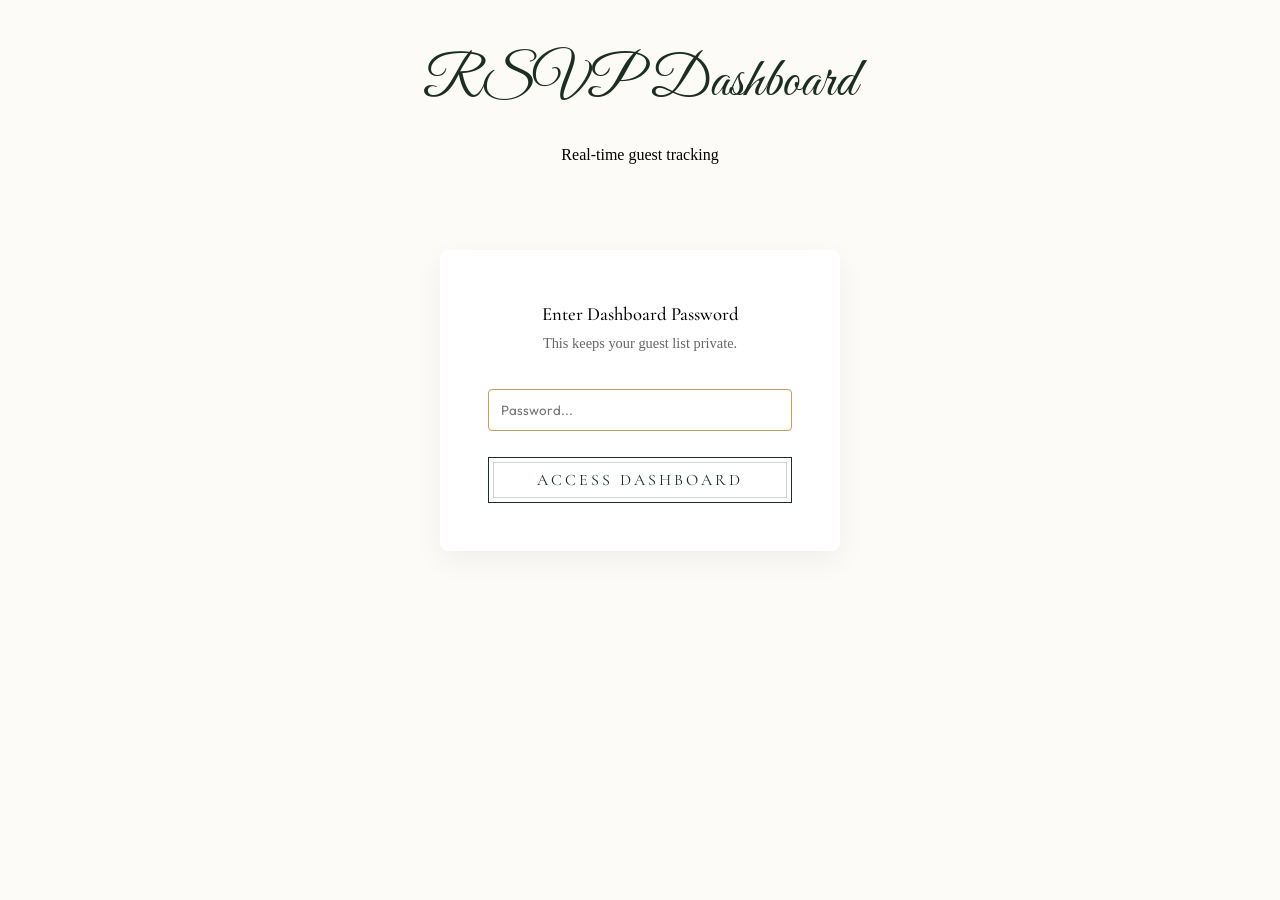
<file: dashboard.html>
<!DOCTYPE html>
<html lang="en">
<head>
    <meta charset="UTF-8">
    <meta name="viewport" content="width=device-width, initial-scale=1.0">
    <title>Bride's RSVP Dashboard</title>
    <link rel="stylesheet" href="style.css">
    <link rel="preconnect" href="https://fonts.googleapis.com">
    <link rel="preconnect" href="https://fonts.gstatic.com" crossorigin>
    <link href="https://fonts.googleapis.com/css2?family=Cormorant+Garamond:ital,wght@0,300;0,400;0,500;0,600;1,400;1,500&family=Great+Vibes&family=Outfit:wght@200;300;400;500&display=swap" rel="stylesheet">
    <style>
        body { background: var(--cream); color: var(--text-dark); min-height: 100vh; padding: 2rem; }
        .dash-container { max-width: 1000px; margin: 0 auto; }
        .dash-header { text-align: center; margin-bottom: 3rem; }
        .dash-title { font-family: 'Great Vibes', cursive; font-size: 3.5rem; color: var(--forest-green); margin-bottom: 0.5rem; }
        
        /* Login Screen */
        #login-screen { text-align: center; max-width: 400px; margin: 5rem auto; padding: 3rem; background: #fff; border-radius: 8px; box-shadow: 0 10px 30px rgba(0,0,0,0.05); }
        .login-input { width: 100%; padding: 12px; margin: 1rem 0; border: 1px solid var(--champagne-gold); border-radius: 4px; font-family: 'Outfit', sans-serif; }
        
        /* Dashboard Stats */
        #dashboard-content { display: none; }
        .stats-grid { display: grid; grid-template-columns: repeat(auto-fit, minmax(200px, 1fr)); gap: 1.5rem; margin-bottom: 3rem; }
        .stat-card { background: #fff; padding: 2rem; border-radius: 8px; text-align: center; box-shadow: 0 4px 15px rgba(0,0,0,0.03); border: 1px solid var(--champagne-light); }
        .stat-num { font-size: 3rem; font-family: 'Cormorant Garamond', serif; color: var(--forest-green); line-height: 1; margin-bottom: 0.5rem; }
        .stat-label { font-size: 0.9rem; text-transform: uppercase; letter-spacing: 2px; color: #888; }
        
        /* Table */
        .table-container { background: #fff; border-radius: 8px; overflow: auto; box-shadow: 0 4px 15px rgba(0,0,0,0.03); border: 1px solid var(--champagne-light); }
        table { width: 100%; border-collapse: collapse; text-align: left; min-width: 600px; }
        th { background: var(--forest-green); color: var(--cream); padding: 1.2rem 1.5rem; font-family: 'Outfit', sans-serif; font-weight: 400; letter-spacing: 1px; font-size: 0.9rem; text-transform: uppercase; }
        td { padding: 1.2rem 1.5rem; border-bottom: 1px solid var(--champagne-light); font-family: 'Outfit', sans-serif; font-size: 1rem; }
        tr:last-child td { border-bottom: none; }
        tr:hover td { background: var(--cream); }
        .badge { padding: 4px 10px; border-radius: 20px; font-size: 0.8rem; font-weight: 500; }
        .badge.yes { background: #E6F4EA; color: #1E8E3E; }
        .badge.no { background: #FCE8E6; color: #D93025; }
        
        .loader { border: 3px solid #f3f3f3; border-top: 3px solid var(--forest-green); border-radius: 50%; width: 24px; height: 24px; animation: spin 1s linear infinite; margin: 0 auto; display: none; }
        @keyframes spin { 0% { transform: rotate(0deg); } 100% { transform: rotate(360deg); } }
    </style>
</head>
<body>

<div class="dash-container">
    <div class="dash-header">
        <h1 class="dash-title">RSVP Dashboard</h1>
        <p>Real-time guest tracking</p>
    </div>

    <!-- Login Screen -->
    <div id="login-screen">
        <h3>Enter Dashboard Password</h3>
        <p style="font-size: 0.9rem; color: #666; margin-bottom: 1rem;">This keeps your guest list private.</p>
        <input type="password" id="passInput" class="login-input" placeholder="Password..." onkeypress="if(event.key === 'Enter') login()">
        <button class="btn-submit" onclick="login()" style="width: 100%; padding: 12px; margin-top: 10px;">
            <span id="loginText">Access Dashboard</span>
            <div id="loginLoader" class="loader"></div>
        </button>
        <p id="errorMsg" style="color: red; margin-top: 1rem; font-size: 0.9rem; display: none;">Incorrect password.</p>
    </div>

    <!-- Dashboard Content -->
    <div id="dashboard-content">
        <div class="stats-grid">
            <div class="stat-card">
                <div class="stat-num" id="stat-total">0</div>
                <div class="stat-label">Total Responses</div>
            </div>
            <div class="stat-card">
                <div class="stat-num" id="stat-attending">0</div>
                <div class="stat-label">Attending</div>
            </div>
            <div class="stat-card">
                <div class="stat-num" id="stat-adults">0</div>
                <div class="stat-label">Total Adults</div>
            </div>
            <div class="stat-card">
                <div class="stat-num" id="stat-kids">0</div>
                <div class="stat-label">Total Children</div>
            </div>
        </div>

        <div class="table-container">
            <table>
                <thead>
                    <tr>
                        <th>Date</th>
                        <th>Name</th>
                        <th>Status</th>
                        <th>Adults</th>
                        <th>Kids</th>
                        <th>Message</th>
                    </tr>
                </thead>
                <tbody id="guestTableBody">
                    <!-- Rows injected here -->
                </tbody>
            </table>
        </div>
    </div>
</div>

<script src="config.js"></script>
<script>
    function login() {
        const pass = document.getElementById('passInput').value;
        if(!pass) return;

        const btnText = document.getElementById('loginText');
        const loader = document.getElementById('loginLoader');
        const errorMsg = document.getElementById('errorMsg');

        btnText.style.display = 'none';
        loader.style.display = 'block';
        errorMsg.style.display = 'none';

        // Fetch from Google script
        const url = weddingConfig.googleSheetScriptUrl + "?pass=" + encodeURIComponent(pass);
        
        fetch(url)
            .then(res => res.json())
            .then(data => {
                if (data.error) {
                    throw new Error("Unauthorized");
                }
                
                // Hide login, show dashboard
                document.getElementById('login-screen').style.display = 'none';
                document.getElementById('dashboard-content').style.display = 'block';
                
                renderDashboard(data.data);
            })
            .catch(err => {
                btnText.style.display = 'inline';
                loader.style.display = 'none';
                errorMsg.style.display = 'block';
            });
    }

    function renderDashboard(rows) {
        if (!rows || rows.length <= 1) return; // Only header row exists

        let totalResponses = 0;
        let attending = 0;
        let totalAdults = 0;
        let totalKids = 0;

        const tbody = document.getElementById('guestTableBody');
        tbody.innerHTML = '';

        // Skip the first row (headers)
        let startIndex = 1; 

        for (let i = startIndex; i < rows.length; i++) {
            const row = rows[i];
            // Format: [Timestamp, Name, Attending, Adults, Kids, Message]
            const dateStr = row[0] ? new Date(row[0]).toLocaleDateString() : '';
            const name = row[1] || '';
            const isAttending = (row[2] || "").toLowerCase() === 'yes';
            const adults = parseInt(row[3]) || 0;
            const kids = parseInt(row[4]) || 0;
            const msg = row[5] || "";

            totalResponses++;
            if (isAttending) {
                attending++;
                totalAdults += adults;
                totalKids += kids;
            }

            const tr = document.createElement('tr');
            
            let statusBadge = isAttending 
                ? '<span class="badge yes">Accept</span>' 
                : '<span class="badge no">Decline</span>';

            tr.innerHTML = `
                <td style="color: #888; font-size: 0.9rem;">${dateStr}</td>
                <td style="font-weight: 500;">${name}</td>
                <td>${statusBadge}</td>
                <td>${isAttending ? adults : '-'}</td>
                <td>${isAttending ? kids : '-'}</td>
                <td style="color: #666; font-size: 0.9rem; max-width: 250px; white-space: nowrap; overflow: hidden; text-overflow: ellipsis;" title="${msg}">${msg}</td>
            `;
            tbody.appendChild(tr);
        }

        document.getElementById('stat-total').innerText = totalResponses;
        document.getElementById('stat-attending').innerText = attending;
        document.getElementById('stat-adults').innerText = totalAdults;
        document.getElementById('stat-kids').innerText = totalKids;
    }
</script>
</body>
</html>
</file>
<file: style.css>
﻿:root {
    --cream: #FDFBF7;
    --cream-dark: #F0EAD6; /* richer vintage parchment */
    --forest-green: #1B2E22; /* very dark, muted green */
    --forest-green-light: #2D4A38;
    --champagne-gold: #C5A059;
    --champagne-light: #E3D3B0;
    --text-light: #4A5B52;
    --font-body: 'Lora', serif;
    --font-heading: 'Cormorant Garamond', serif;
    --font-accent: 'Great Vibes', cursive;
}

* {
    margin: 0;
    padding: 0;
    box-sizing: border-box;
}

html {
    scroll-behavior: smooth;
}

body {
    font-family: var(--font-body);
    background-color: var(--cream);
    background-image: url("data:image/svg+xml,%3Csvg viewBox='0 0 200 200' xmlns='http://www.w3.org/2000/svg'%3E%3Cfilter id='noiseFilter'%3E%3CfeTurbulence type='fractalNoise' baseFrequency='0.8' numOctaves='3' stitchTiles='stitch'/%3E%3C/filter%3E%3Crect width='100%25' height='100%25' filter='url(%23noiseFilter)' opacity='0.04'/%3E%3C/svg%3E");
    color: var(--forest-green);
    line-height: 1.8;
    overflow-x: hidden;
}

h1, h2, h3, .serif {
    font-family: var(--font-heading);
    font-weight: 500;
}

.container {
    max-width: 1000px;
    margin: 0 auto;
    padding: 0 5%;
}

.section {
    padding: 7rem 0;
}

.section-header {
    text-align: center;
    margin-bottom: 4rem;
}

.section-title {
    font-size: 3.2rem;
    color: var(--forest-green);
    text-transform: uppercase;
    letter-spacing: 4px;
}

.subtitle {
    font-size: 1.1rem;
    font-style: italic;
    color: var(--text-light);
}

.divider {
    width: 80px;
    height: 1px;
    background-color: var(--champagne-gold);
    margin: 1.5rem auto 0;
    position: relative;
}

.divider::before, .divider::after {
    content: 'â™¦';
    position: absolute;
    color: var(--champagne-gold);
    font-size: 12px;
    top: -9px;
}
.divider::before { left: -20px; }
.divider::after { right: -20px; }

/* Navbar */
.navbar {
    position: fixed;
    top: 0; left: 0; right: 0;
    padding: 1.5rem 5%;
    display: flex;
    justify-content: space-between;
    align-items: center;
    z-index: 1000;
    transition: all 0.4s ease;
    border-bottom: 1px solid transparent;
}

.navbar.scrolled {
    background: rgba(253, 251, 247, 0.98);
    padding: 1rem 5%;
    border-bottom: 1px solid var(--champagne-light);
    box-shadow: 0 4px 20px rgba(27, 46, 34, 0.05);
}

.nav-logo {
    font-family: var(--font-heading);
    font-size: 2rem;
    font-weight: 600;
    color: var(--forest-green);
    text-decoration: none;
    letter-spacing: 2px;
    text-transform: uppercase;
}

.nav-logo .amp {
    color: var(--champagne-gold);
    font-family: var(--font-accent);
    font-size: 2.2rem;
    text-transform: none;
    display: inline-block;
}

.nav-links {
    display: flex;
    list-style: none;
    gap: 2.5rem;
    align-items: center;
}

.nav-links a {
    text-decoration: none;
    color: var(--forest-green);
    text-transform: uppercase;
    font-size: 0.85rem;
    letter-spacing: 3px;
    transition: color 0.3s;
}

.nav-links a:hover {
    color: var(--champagne-gold);
}

.btn-primary, .btn-submit {
    background-color: transparent;
    color: var(--forest-green) !important;
    padding: 0.8rem 2.2rem;
    border-radius: 0;
    border: 1px solid var(--forest-green);
    transition: all 0.4s ease;
    position: relative;
    font-family: var(--font-heading);
    text-transform: uppercase;
    letter-spacing: 3px;
    font-size: 1rem;
    cursor: pointer;
}

.btn-primary::after, .btn-submit::after {
    content: '';
    position: absolute;
    top: 4px; left: 4px; right: 4px; bottom: 4px;
    border: 1px solid rgba(27, 46, 34, 0.2);
    transition: all 0.4s ease;
}

.btn-primary:hover, .btn-submit:hover {
    background-color: var(--forest-green);
    color: var(--cream) !important;
}

.btn-primary:hover::after, .btn-submit:hover::after {
    border-color: rgba(253, 251, 247, 0.3);
}

/* Hero Section */
.hero {
    position: relative;
    height: 100vh;
    display: flex;
    align-items: center;
    justify-content: center;
    overflow: hidden;
}

.hero-bg {
    position: absolute;
    top: 0; left: 0; right: 0; bottom: 0;
    background: url('https://images.unsplash.com/photo-1510076857177-7470076d20f3?q=80&w=2070&auto=format&fit=crop') center/cover no-repeat;
    background-attachment: fixed;
    transform: translateZ(0);
    z-index: -2;
    filter: sepia(0.4) brightness(0.9); /* Vintage photo look */
}

.hero-overlay {
    position: absolute;
    top: 0; left: 0; right: 0; bottom: 0;
    background: linear-gradient(to bottom, rgba(250, 243, 224, 0.4), rgba(250, 243, 224, 0.8));
    z-index: -1;
}

.hero-content {
    text-align: center;
    z-index: 10;
    padding: 3rem;
    border: 1px solid var(--champagne-gold);
    background: rgba(253, 251, 247, 0.8);
    position: relative;
    max-width: 800px;
}
.hero-content::before {
    content: '';
    position: absolute;
    top: 8px; left: 8px; right: 8px; bottom: 8px;
    border: 1px solid rgba(197, 160, 89, 0.4);
    pointer-events: none;
}

.hero-subtitle {
    font-family: var(--font-heading);
    text-transform: uppercase;
    letter-spacing: 6px;
    font-size: 1rem;
    color: var(--forest-green);
    margin-bottom: 1.5rem;
}

.hero-title {
    font-size: 6.5rem;
    line-height: 1.1;
    color: var(--forest-green);
    margin: 1rem 0;
    text-shadow: 1px 1px 0px rgba(253, 251, 247, 1);
}

.hero-title .amp {
    font-family: var(--font-accent);
    font-size: 5rem;
    color: var(--champagne-gold);
    font-weight: 300;
    display: inline-block;
    transform: translateY(-10px);
}

.hero-date {
    font-size: 1.2rem;
    letter-spacing: 4px;
    margin-top: 2rem;
    font-weight: 400;
    text-transform: uppercase;
}

/* Scroll Indicator */
.scroll-indicator {
    position: absolute;
    bottom: 40px;
    left: 50%;
    transform: translateX(-50%);
    display: flex;
    flex-direction: column;
    align-items: center;
    gap: 12px;
    opacity: 0.8;
}

.scroll-indicator span {
    text-transform: uppercase;
    letter-spacing: 3px;
    font-size: 0.75rem;
    color: var(--forest-green);
    font-family: var(--font-heading);
}

.scroll-indicator .line {
    width: 1px;
    height: 50px;
    background: linear-gradient(to bottom, var(--forest-green), transparent);
    animation: scrollLine 2s infinite cubic-bezier(0.25, 0.46, 0.45, 0.94);
    transform-origin: top;
}

@keyframes scrollLine {
    0% { transform: scaleY(0); opacity: 0; }
    50% { transform: scaleY(1); opacity: 1; }
    100% { transform: scaleY(1); opacity: 0; }
}

/* Story Timeline */
.story-bg {
    background-color: var(--cream);
    background-image: url("data:image/svg+xml,%3Csvg viewBox='0 0 200 200' xmlns='http://www.w3.org/2000/svg'%3E%3Cfilter id='noiseFilter'%3E%3CfeTurbulence type='fractalNoise' baseFrequency='0.8' numOctaves='3' stitchTiles='stitch'/%3E%3C/filter%3E%3Crect width='100%25' height='100%25' filter='url(%23noiseFilter)' opacity='0.04'/%3E%3C/svg%3E");
}

.timeline {
    position: relative;
    max-width: 800px;
    margin: 0 auto;
    padding: 2rem 0;
}

.timeline::after {
    content: '';
    position: absolute;
    width: 1px;
    background-color: var(--champagne-gold);
    top: 0; bottom: 0; left: 50%;
    transform: translateX(-50%);
}

.timeline-item {
    padding: 10px 50px;
    position: relative;
    width: 50%;
}

.timeline-item:nth-child(odd) {
    left: 0;
    text-align: right;
}

.timeline-item:nth-child(even) {
    left: 50%;
}

.timeline-dot {
    width: 18px;
    height: 18px;
    background-color: var(--cream);
    position: absolute;
    top: 20px;
    border-radius: 50%;
    z-index: 1;
    border: 1px solid var(--champagne-gold);
}
.timeline-dot::after {
    content: 'â™¦';
    position: absolute;
    top: 50%; left: 50%;
    transform: translate(-50%, -50%);
    font-size: 10px;
    color: var(--champagne-gold);
}

.timeline-item:nth-child(odd) .timeline-dot {
    right: -13px;
}

.timeline-item:nth-child(even) .timeline-dot {
    left: -13px;
}

.timeline-content h3 {
    font-size: 1.8rem;
    color: var(--forest-green);
    margin-bottom: 0.5rem;
}

.timeline-content .date {
    color: var(--champagne-gold);
    font-size: 1rem;
    text-transform: uppercase;
    letter-spacing: 2px;
    margin-bottom: 1rem;
    font-weight: 500;
}

.timeline-content p {
    color: var(--text-light);
}

/* Details Section */
.details-bg {
    background-color: var(--cream-dark);
    border-top: 1px solid var(--champagne-light);
    border-bottom: 1px solid var(--champagne-light);
}

.details-grid {
    display: flex;
    gap: 3rem;
    justify-content: center;
    margin-bottom: 4rem;
    flex-wrap: wrap;
}

.detail-card {
    background: var(--cream);
    padding: 3.5rem 2.5rem;
    border: 1px solid var(--champagne-gold);
    box-shadow: 5px 5px 20px rgba(0,0,0,0.04);
    text-align: center;
    flex: 1;
    min-width: 280px;
    max-width: 450px;
    position: relative;
    transition: transform 0.4s ease;
}
.detail-card::before {
    content: '';
    position: absolute;
    top: 6px; left: 6px; right: 6px; bottom: 6px;
    border: 1px solid rgba(197, 160, 89, 0.3);
    pointer-events: none;
}

.detail-card:hover {
    transform: translateY(-8px);
}

.detail-card h3 {
    color: var(--forest-green);
    font-size: 2.2rem;
    margin-bottom: 1.5rem;
    letter-spacing: 2px;
}

.detail-card .date {
    font-weight: 500;
    font-size: 1.2rem;
    margin-bottom: 0.5rem;
    color: var(--forest-green);
}

.detail-card .time, .detail-card .location, .detail-card .address {
    color: var(--text-light);
    margin-bottom: 0.5rem;
    font-size: 1.05rem;
}

.map-container {
    border: 1px solid var(--champagne-gold);
    padding: 6px;
    background: var(--cream);
    box-shadow: 5px 5px 20px rgba(0,0,0,0.05);
}
.map-container iframe {
    display: block;
    width: 100%;
    filter: sepia(0.6) hue-rotate(330deg) grayscale(0.3) contrast(1.2);
    opacity: 0.85;
    transition: all 0.5s ease;
}

.map-container:hover iframe {
    opacity: 1;
    filter: sepia(0.4) hue-rotate(330deg) grayscale(0.2) contrast(1.1);
}

/* Gallery Section */
.gallery-bg {
    background-color: var(--cream);
    background-image: url("data:image/svg+xml,%3Csvg viewBox='0 0 200 200' xmlns='http://www.w3.org/2000/svg'%3E%3Cfilter id='noiseFilter'%3E%3CfeTurbulence type='fractalNoise' baseFrequency='0.8' numOctaves='3' stitchTiles='stitch'/%3E%3C/filter%3E%3Crect width='100%25' height='100%25' filter='url(%23noiseFilter)' opacity='0.04'/%3E%3C/svg%3E");
}

.gallery-grid {
    column-count: 3;
    column-gap: 1.5rem;
}

.gallery-item {
    break-inside: avoid;
    margin-bottom: 1.5rem;
    overflow: hidden;
    position: relative;
    cursor: pointer;
    border: 4px solid var(--cream-dark);
    box-shadow: 2px 2px 10px rgba(0,0,0,0.08);
}

.gallery-item img {
    width: 100%;
    display: block;
    transition: transform 0.8s ease, filter 0.8s ease;
    filter: sepia(0.4) contrast(1.1) brightness(0.95);
}

.gallery-item:hover img {
    transform: scale(1.05);
    filter: sepia(0) contrast(1.05) brightness(1);
}

/* RSVP Section -> Vintage Paper look */
.rsvp-bg {
    position: relative;
    padding: 8rem 0;
    background: url('https://images.unsplash.com/photo-1519225421980-715cb0215aed?q=80&w=2070&auto=format&fit=crop') center/cover no-repeat;
    background-attachment: fixed;
}

.rsvp-bg::before {
    content: '';
    position: absolute;
    top: 0; left: 0; right: 0; bottom: 0;
    background: rgba(43, 62, 50, 0.6); /* Dark green vintage overlay */
}

.glass-container {
    position: relative;
    background: rgba(242, 235, 225, 0.95); /* Off-white parchment */
    border: 1px solid var(--champagne-gold);
    padding: 4.5rem 3.5rem;
    max-width: 650px;
    margin: 0 auto;
    box-shadow: 0 20px 60px rgba(0,0,0,0.3);
}
.glass-container::before {
    content: '';
    position: absolute;
    top: 8px; left: 8px; right: 8px; bottom: 8px;
    border: 1px solid rgba(197, 160, 89, 0.5);
    pointer-events: none;
}

.form-group {
    margin-bottom: 2rem;
    text-align: left;
}

.form-group label {
    display: block;
    margin-bottom: 0.8rem;
    font-weight: 500;
    color: var(--forest-green);
    letter-spacing: 2px;
    font-size: 0.9rem;
    text-transform: uppercase;
    font-family: var(--font-heading);
}

.form-group input[type="text"] {
    width: 100%;
    padding: 14px 18px;
    border: 1px solid rgba(197, 160, 89, 0.6);
    background: var(--cream);
    font-family: var(--font-body);
    font-size: 1.05rem;
    color: var(--forest-green);
    transition: all 0.3s ease;
    border-radius: 0;
}

.form-group input[type="text"]:focus {
    outline: none;
    border-color: var(--forest-green);
    background: var(--cream-dark);
}

.radio-group {
    display: flex;
    gap: 2rem;
}

.radio-label {
    display: flex;
    align-items: center;
    gap: 0.5rem;
    font-weight: 400 !important;
    cursor: pointer;
    font-family: var(--font-body);
    font-size: 1.1rem;
    text-transform: none !important;
    letter-spacing: 0 !important;
}

.radio-label input[type="radio"] {
    accent-color: var(--champagne-gold);
    width: 20px;
    height: 20px;
}

/* Animations */
.reveal {
    opacity: 0;
    transition: all 1.2s cubic-bezier(0.25, 0.46, 0.45, 0.94);
}

.reveal.active {
    opacity: 1;
    transform: translate(0, 0) scale(1);
}

.fade-up { transform: translateY(50px); }
.fade-left { transform: translateX(-40px); }
.fade-right { transform: translateX(40px); }

/* Responsive adjustments */
@media (max-width: 900px) {
    .gallery-grid { column-count: 2; }
    .hero-title { font-size: 4.5rem; }
    .hero-title .amp { font-size: 3.5rem; }
}

@media (max-width: 768px) {
    .nav-links {
        position: fixed;
        bottom: 0; left: 0; right: 0;
        background: rgba(253, 251, 247, 0.98);
        justify-content: space-around;
        padding: 1rem 5%;
        border-top: 1px solid var(--champagne-light);
        gap: 0.5rem;
    }
    .nav-links a { font-size: 0.75rem; letter-spacing: 2px; }
    .nav-links .btn-primary { padding: 0.6rem 1rem; letter-spacing: 1px; }
    
    .timeline::after { left: 20px; }
    .timeline-item { width: 100%; padding-left: 60px; padding-right: 20px; text-align: left !important; left: 0 !important; }
    .timeline-item:nth-child(odd) .timeline-dot, .timeline-item:nth-child(even) .timeline-dot { left: 10px; right: auto; }
    
    .hero-title { font-size: 3.5rem; }
    .section-title { font-size: 2.2rem; }
    .glass-container { padding: 3rem 1.5rem; }
}

@media (max-width: 500px) {
    .gallery-grid { column-count: 1; }
    .radio-group { flex-direction: column; gap: 1rem; }
}

/* â•â•â•â•â•â•â•â•â•â•â•â•â•â•â•â•â•â•â•â•â•â•â•â•â•â•â•â•â•â•â•â•â•â•â•â•â•â•â•â•â•â•â•â•â•â•â•
   NEW ADDITIONS â€” WAX SEAL, COUNTDOWN, MUSIC,
   PROGRAM, FAQ, DETAILS EXTRAS
   â•â•â•â•â•â•â•â•â•â•â•â•â•â•â•â•â•â•â•â•â•â•â•â•â•â•â•â•â•â•â•â•â•â•â•â•â•â•â•â•â•â•â•â•â•â•â• */

/* â”€â”€ WAX SEAL SCREEN â”€â”€â”€â”€â”€â”€â”€â”€â”€â”€â”€â”€â”€â”€â”€â”€â”€â”€â”€â”€â”€â”€â”€â”€â”€â”€â”€ */
#seal-screen {
    position: fixed;
    inset: 0;
    background: linear-gradient(160deg, #f5f0e8 0%, #FDFBF7 55%, #f0ece0 100%);
    display: flex;
    flex-direction: column;
    align-items: center;
    justify-content: center;
    z-index: 9999;
    text-align: center;
    padding: 2rem;
}

.seal-pre {
    font-family: var(--font-heading);
    font-size: 0.85rem;
    letter-spacing: 5px;
    text-transform: uppercase;
    color: var(--text-light);
    margin-bottom: 3rem;
    animation: fadeUpIn 1.2s ease both;
}

.seal-wrap {
    display: flex;
    flex-direction: column;
    align-items: center;
    gap: 2rem;
}

.envelope-wrapper {
    position: relative;
    width: 380px;
    height: 240px;
    cursor: pointer;
    animation: fadeUpIn 1.2s 0.2s ease both, sealFloat 4s 1.5s ease-in-out infinite;
    transition: transform 0.3s ease, filter 0.3s ease;
    filter: drop-shadow(0 15px 35px rgba(27, 46, 34, 0.2));
}

.envelope-wrapper:hover {
    transform: scale(1.03) translateY(-4px);
    filter: drop-shadow(0 20px 45px rgba(27, 46, 34, 0.3));
}

.envelope {
    position: relative;
    width: 100%;
    height: 100%;
}

.env-back {
    position: absolute;
    inset: 0;
    background: #F4F0EA;
    border-radius: 4px;
    box-shadow: inset 0 0 30px rgba(197, 160, 89, 0.08);
}

.env-bottom {
    position: absolute;
    bottom: 0; left: 0; right: 0;
    height: 0;
    border-left: 190px solid transparent;
    border-right: 190px solid transparent;
    border-bottom: 120px solid #EAE3D9;
    border-radius: 0 0 4px 4px;
    z-index: 3;
}

.env-left {
    position: absolute;
    left: 0; top: 0; bottom: 0;
    width: 0;
    border-top: 120px solid transparent;
    border-bottom: 120px solid transparent;
    border-left: 190px solid #E6DECA;
    border-radius: 4px 0 0 4px;
    z-index: 2;
}

.env-right {
    position: absolute;
    right: 0; top: 0; bottom: 0;
    width: 0;
    border-top: 120px solid transparent;
    border-bottom: 120px solid transparent;
    border-right: 190px solid #E6DECA;
    border-radius: 0 4px 4px 0;
    z-index: 2;
}

.env-top {
    position: absolute;
    top: 0; left: 0; right: 0;
    height: 0;
    border-left: 190px solid transparent;
    border-right: 190px solid transparent;
    border-top: 135px solid #F0E9DC;
    border-radius: 4px 4px 0 0;
    z-index: 4;
    filter: drop-shadow(0 4px 6px rgba(0,0,0,0.06));
}

.wax-seal {
    position: absolute;
    width: 90px;
    height: 90px;
    left: 50%;
    top: 135px;
    transform: translate(-50%, -50%);
    z-index: 5;
    filter: drop-shadow(0 4px 10px rgba(27, 46, 34, 0.25));
    transition: transform 0.3s ease;
}

.envelope-wrapper:hover .wax-seal {
    transform: translate(-50%, -50%) scale(1.05);
}

.seal-hint {
    font-family: var(--font-heading);
    font-size: 0.9rem;
    letter-spacing: 4px;
    color: var(--champagne-gold);
    font-style: italic;
    animation: fadeUpIn 1.2s 0.5s ease both, blink 2.5s 1.8s ease-in-out infinite;
}

/* â”€â”€ INVITATION WRAPPER â”€â”€â”€â”€â”€â”€â”€â”€â”€â”€â”€â”€â”€â”€â”€â”€â”€â”€â”€â”€â”€â”€â”€â”€ */
#invitation {
    transition: opacity 0.7s ease;
}

/* â”€â”€ COUNTDOWN â”€â”€â”€â”€â”€â”€â”€â”€â”€â”€â”€â”€â”€â”€â”€â”€â”€â”€â”€â”€â”€â”€â”€â”€â”€â”€â”€â”€â”€â”€â”€â”€â”€ */
.countdown-section {
    background-color: var(--cream-dark);
    border-top: 1px solid var(--champagne-light);
    border-bottom: 1px solid var(--champagne-light);
    padding: 4rem 0;
    text-align: center;
}

.countdown-label {
    font-family: var(--font-heading);
    font-style: italic;
    font-size: 1.1rem;
    color: var(--text-light);
    letter-spacing: 2px;
    margin-bottom: 2.5rem;
}

.countdown-grid {
    display: flex;
    align-items: center;
    justify-content: center;
    gap: 1rem;
    flex-wrap: wrap;
}

.c-unit {
    display: flex;
    flex-direction: column;
    align-items: center;
    min-width: 80px;
}

.c-num {
    font-family: var(--font-heading);
    font-size: 3.5rem;
    font-weight: 300;
    color: var(--forest-green);
    line-height: 1;
    display: block;
}

.c-lbl {
    font-size: 0.65rem;
    letter-spacing: 4px;
    text-transform: uppercase;
    color: var(--champagne-gold);
    margin-top: 6px;
    display: block;
}

.c-sep {
    font-size: 0.7rem;
    color: var(--champagne-gold);
    opacity: 0.6;
    margin-bottom: 1.5rem;
}

/* â”€â”€ DETAIL CARD MAP BUTTON â”€â”€â”€â”€â”€â”€â”€â”€â”€â”€â”€â”€â”€â”€â”€â”€â”€â”€â”€â”€ */
.detail-map-btn {
    display: inline-block;
    margin-top: 1.2rem;
    font-family: var(--font-heading);
    font-size: 0.85rem;
    letter-spacing: 2px;
    text-transform: uppercase;
    color: var(--champagne-gold);
    text-decoration: none;
    border-bottom: 1px solid var(--champagne-light);
    transition: color 0.3s, border-color 0.3s;
}
.detail-map-btn:hover {
    color: var(--forest-green);
    border-color: var(--forest-green);
}

/* â”€â”€ ADD TO CALENDAR BUTTON â”€â”€â”€â”€â”€â”€â”€â”€â”€â”€â”€â”€â”€â”€â”€â”€â”€â”€â”€â”€ */
.cal-btn {
    display: inline-block;
    margin-top: 2rem;
    padding: 0.9rem 2.5rem;
    border: 1px solid var(--champagne-gold);
    color: var(--forest-green);
    text-decoration: none;
    font-family: var(--font-heading);
    font-size: 1rem;
    letter-spacing: 3px;
    text-transform: uppercase;
    transition: all 0.4s ease;
    position: relative;
    background: transparent;
}
.cal-btn::after {
    content: '';
    position: absolute;
    top: 4px; left: 4px; right: 4px; bottom: 4px;
    border: 1px solid rgba(197,160,89,0.3);
    transition: all 0.4s ease;
}
.cal-btn:hover {
    background: var(--forest-green);
    color: var(--cream);
    border-color: var(--forest-green);
}

/* â”€â”€ PROGRAM â”€â”€â”€â”€â”€â”€â”€â”€â”€â”€â”€â”€â”€â”€â”€â”€â”€â”€â”€â”€â”€â”€â”€â”€â”€â”€â”€â”€â”€â”€â”€â”€â”€â”€â”€ */
.program-bg {
    background-color: var(--cream-dark);
    border-top: 1px solid var(--champagne-light);
    border-bottom: 1px solid var(--champagne-light);
}

.program-list {
    max-width: 640px;
    margin: 0 auto;
}

.prog-item {
    display: flex;
    align-items: flex-start;
    gap: 1.2rem;
    padding: 1.4rem 0;
    border-bottom: 1px solid var(--champagne-light);
}
.prog-item:last-child { border-bottom: none; }

.prog-time {
    font-family: var(--font-heading);
    font-size: 0.85rem;
    color: var(--champagne-gold);
    letter-spacing: 2px;
    min-width: 72px;
    padding-top: 3px;
    flex-shrink: 0;
    text-transform: uppercase;
}

.prog-dot-icon {
    color: var(--champagne-gold);
    font-size: 0.65rem;
    flex-shrink: 0;
    margin-top: 5px;
    opacity: 0.7;
}

.prog-info strong {
    font-family: var(--font-heading);
    font-size: 1.25rem;
    font-weight: 500;
    color: var(--forest-green);
    display: block;
    margin-bottom: 3px;
}

.prog-info p {
    font-size: 0.9rem;
    color: var(--text-light);
    line-height: 1.5;
}

/* â”€â”€ FAQ â”€â”€â”€â”€â”€â”€â”€â”€â”€â”€â”€â”€â”€â”€â”€â”€â”€â”€â”€â”€â”€â”€â”€â”€â”€â”€â”€â”€â”€â”€â”€â”€â”€â”€â”€â”€â”€â”€â”€ */
.faq-bg {
    background-color: var(--cream);
}

.faq-list {
    max-width: 700px;
    margin: 0 auto;
}

.faq-item {
    border-bottom: 1px solid var(--champagne-light);
}

.faq-q {
    width: 100%;
    background: none;
    border: none;
    display: flex;
    justify-content: space-between;
    align-items: center;
    padding: 1.4rem 0;
    cursor: pointer;
    text-align: left;
    font-family: var(--font-heading);
    font-size: 1.15rem;
    font-style: italic;
    color: var(--forest-green);
    gap: 1rem;
    transition: color 0.25s;
}
.faq-q:hover { color: var(--champagne-gold); }

.faq-arrow {
    font-size: 1.4rem;
    color: var(--champagne-gold);
    flex-shrink: 0;
    font-style: normal;
    transition: transform 0.35s ease;
    line-height: 1;
}
.faq-q.open .faq-arrow { transform: rotate(45deg); }

.faq-a {
    max-height: 0;
    overflow: hidden;
    transition: max-height 0.45s cubic-bezier(0.25, 0.46, 0.45, 0.94);
}

.faq-a-inner {
    font-size: 0.95rem;
    line-height: 1.85;
    color: var(--text-light);
    padding-bottom: 1.4rem;
}

/* â”€â”€ RSVP EXTRAS â”€â”€â”€â”€â”€â”€â”€â”€â”€â”€â”€â”€â”€â”€â”€â”€â”€â”€â”€â”€â”€â”€â”€â”€â”€â”€â”€â”€â”€â”€â”€ */
.form-select {
    width: 100%;
    padding: 14px 18px;
    border: 1px solid rgba(197, 160, 89, 0.6);
    background: var(--cream);
    font-family: var(--font-body);
    font-size: 1rem;
    color: var(--forest-green);
    border-radius: 0;
    appearance: none;
    cursor: pointer;
    transition: border-color 0.3s;
}
.form-select:focus {
    outline: none;
    border-color: var(--forest-green);
}

.rsvp-success {
    text-align: center;
    padding: 3rem 1rem;
}
.rsvp-success p {
    font-family: var(--font-heading);
    font-size: 1.6rem;
    font-style: italic;
    color: var(--forest-green);
    margin-bottom: 0.8rem;
}
.rsvp-success span {
    font-size: 1rem;
    color: var(--text-light);
}

/* â”€â”€ FOOTER EXTRAS â”€â”€â”€â”€â”€â”€â”€â”€â”€â”€â”€â”€â”€â”€â”€â”€â”€â”€â”€â”€â”€â”€â”€â”€â”€â”€â”€â”€â”€ */
.footer-divider {
    width: 60px;
    height: 1px;
    background: var(--champagne-gold);
    margin: 0.5rem auto;
    position: relative;
}
.footer-divider::before, .footer-divider::after {
    content: 'â™¦';
    position: absolute;
    color: var(--champagne-gold);
    font-size: 10px;
    top: -7px;
}
.footer-divider::before { left: -16px; }
.footer-divider::after  { right: -16px; }

.footer-verse {
    margin-top: 2rem;
    font-family: var(--font-heading);
    font-style: italic;
    font-size: 0.95rem;
    color: var(--text-light);
    line-height: 1.8;
    opacity: 0.75;
}

/* â”€â”€ MUSIC FAB â”€â”€â”€â”€â”€â”€â”€â”€â”€â”€â”€â”€â”€â”€â”€â”€â”€â”€â”€â”€â”€â”€â”€â”€â”€â”€â”€â”€â”€â”€â”€â”€â”€ */
.music-fab {
    position: fixed;
    bottom: 1.8rem;
    right: 1.5rem;
    z-index: 800;
    width: 52px;
    height: 52px;
    border-radius: 50%;
    background: var(--forest-green);
    border: 1px solid var(--champagne-gold);
    box-shadow: 0 6px 28px rgba(27, 46, 34, 0.35);
    display: flex;
    align-items: center;
    justify-content: center;
    cursor: pointer;
    transition: transform 0.25s ease;
}
.music-fab:hover { transform: scale(1.08); }

.music-bars {
    display: flex;
    align-items: flex-end;
    gap: 3px;
    height: 20px;
}
.music-bars span {
    width: 3px;
    border-radius: 2px;
    background: var(--champagne-gold);
    animation: barDance 0.7s ease infinite alternate;
    display: block;
}
.music-bars span:nth-child(1) { height: 7px;  animation-delay: 0s; }
.music-bars span:nth-child(2) { height: 15px; animation-delay: 0.12s; }
.music-bars span:nth-child(3) { height: 10px; animation-delay: 0.22s; }
.music-bars span:nth-child(4) { height: 18px; animation-delay: 0.08s; }
.music-bars.paused span { animation-play-state: paused; }

/* â”€â”€ KEYFRAMES â”€â”€â”€â”€â”€â”€â”€â”€â”€â”€â”€â”€â”€â”€â”€â”€â”€â”€â”€â”€â”€â”€â”€â”€â”€â”€â”€â”€â”€â”€â”€â”€â”€ */
@keyframes fadeUpIn {
    from { opacity: 0; transform: translateY(22px); }
    to   { opacity: 1; transform: translateY(0); }
}
@keyframes sealFloat {
    0%, 100% { transform: translateY(0); }
    50%       { transform: translateY(-8px); }
}
@keyframes blink {
    0%, 100% { opacity: 0.5; }
    50%       { opacity: 1; }
}
@keyframes barDance {
    from { transform: scaleY(0.3); }
    to   { transform: scaleY(1); }
}

/* â”€â”€ RESPONSIVE â”€â”€â”€â”€â”€â”€â”€â”€â”€â”€â”€â”€â”€â”€â”€â”€â”€â”€â”€â”€â”€â”€â”€â”€â”€â”€â”€â”€â”€â”€â”€â”€ */
@media (max-width: 600px) {
    .wax-seal { width: 170px; height: 170px; }
    .c-num { font-size: 2.5rem; }
    .c-unit { min-width: 60px; }
    .prog-item { gap: 0.8rem; }
    .prog-time { min-width: 58px; font-size: 0.78rem; }
}

/* â”€â”€ CONFETTI â”€â”€â”€â”€â”€â”€â”€â”€â”€â”€â”€â”€â”€â”€â”€â”€â”€â”€â”€â”€â”€â”€â”€â”€â”€â”€â”€â”€â”€â”€â”€â”€â”€â”€â”€ */
.confetti-piece {
    position: fixed;
    top: -12px;
    pointer-events: none;
    z-index: 99999;
    animation: confettiFall linear forwards;
}
@keyframes confettiFall {
    0%   { transform: translateY(0) rotate(0deg); opacity: 1; }
    80%  { opacity: 1; }
    100% { transform: translateY(105vh) rotate(720deg); opacity: 0; }
}

/* â”€â”€ FLOATING HEARTS â”€â”€â”€â”€â”€â”€â”€â”€â”€â”€â”€â”€â”€â”€â”€â”€â”€â”€â”€â”€â”€â”€â”€â”€â”€â”€â”€ */
.floating-heart {
    position: fixed;
    bottom: -30px;
    color: #c97b7b;
    pointer-events: none;
    z-index: 9998;
    animation: heartFloat linear forwards;
}
@keyframes heartFloat {
    0%   { transform: translateY(0) scale(1); opacity: 1; }
    50%  { transform: translateY(-50vh) scale(1.1); }
    100% { transform: translateY(-105vh) scale(0.8); opacity: 0; }
}

/* â”€â”€ COUNTDOWN PULSE â”€â”€â”€â”€â”€â”€â”€â”€â”€â”€â”€â”€â”€â”€â”€â”€â”€â”€â”€â”€â”€â”€â”€â”€â”€â”€â”€ */
@keyframes cdPulse {
    0%   { transform: scale(1); }
    40%  { transform: scale(1.18); }
    100% { transform: scale(1); }
}
.cd-pulse {
    animation: cdPulse 0.35s ease-out;
}

/* â”€â”€ SLIDESHOW GALLERY â”€â”€â”€â”€â”€â”€â”€â”€â”€â”€â”€â”€â”€â”€â”€â”€â”€â”€â”€â”€â”€â”€â”€â”€â”€ */
.slideshow {
    max-width: 780px;
    margin: 0 auto;
}

.slideshow-track {
    position: relative;
    width: 100%;
    height: 70vh; /* ÙŠØ®Ù„ÙŠÙ‡Ø§ ÙƒØ¨ÙŠØ±Ø© ÙˆØ­Ù„ÙˆØ© */
    max-height: 520px;
    overflow: hidden;
    border: 1px solid var(--champagne-gold);
    background: var(--cream-dark);
}

.slide {
    position: absolute;
    inset: 0;
    opacity: 0;
    transition: opacity 0.7s ease;
    pointer-events: none;
}

.slide.active {
    opacity: 1;
    pointer-events: auto;
}

.slide img {
    width: 100%;
    height: 100%;
    object-fit: cover;
    display: block;
    filter: sepia(0.2) contrast(1.05) brightness(0.97);
}

.slide-caption {
    position: absolute;
    bottom: 0;
    left: 0;
    right: 0;
    padding: 1.8rem 2rem 1.4rem;
    background: linear-gradient(to top, rgba(27,46,34,0.72) 0%, transparent 100%);
    display: flex;
    flex-direction: column;
    gap: 4px;
}

.slide-title {
    font-family: var(--font-accent);
    font-size: 2rem;
    color: #fdf6e3;
    line-height: 1.1;
}

.slide-sub {
    font-family: var(--font-heading);
    font-size: 0.8rem;
    letter-spacing: 3px;
    text-transform: uppercase;
    color: rgba(227, 211, 176, 0.9);
}

/* Controls row */
.slideshow-controls {
    display: flex;
    align-items: center;
    justify-content: center;
    gap: 1.5rem;
    margin-top: 1.6rem;
}

.slide-btn {
    width: 48px;
    height: 48px;
    border-radius: 50%;
    border: 1px solid var(--champagne-gold);
    background: transparent;
    color: var(--forest-green);
    font-size: 1.2rem;
    cursor: pointer;
    display: flex;
    align-items: center;
    justify-content: center;
    transition: all 0.3s ease;
    font-family: var(--font-heading);
}

.slide-btn:hover {
    background: var(--forest-green);
    color: var(--cream);
}

.slide-dots {
    display: flex;
    gap: 8px;
    align-items: center;
}

.slide-dot {
    width: 8px;
    height: 8px;
    border-radius: 50%;
    background: var(--champagne-light);
    border: 1px solid var(--champagne-gold);
    cursor: pointer;
    transition: all 0.3s ease;
}

.slide-dot.active {
    background: var(--champagne-gold);
    width: 24px;
    border-radius: 4px;
}

/* â”€â”€ COUNTDOWN MOBILE FIX â”€â”€â”€â”€â”€â”€â”€â”€â”€â”€â”€â”€â”€â”€â”€â”€â”€â”€â”€â”€â”€â”€ */
@media (max-width: 768px) {
    .countdown-grid {
        flex-wrap: nowrap !important;
        gap: 0.4rem;
    }
    .c-unit {
        min-width: 0;
        flex: 1;
    }
    .c-num {
        font-size: 2rem !important;
    }
    .c-lbl {
        font-size: 0.55rem;
        letter-spacing: 2px;
    }
    .c-sep {
        font-size: 0.6rem;
        flex-shrink: 0;
    }
    .slideshow-track {
        aspect-ratio: 1/1;
    }
    .slide-title { font-size: 1.5rem; }
}

@media (max-width: 400px) {
    .c-num { font-size: 1.6rem !important; }
    .c-sep { display: none; }
    .c-unit { flex: 1; }
}
.slide img {
    width: 100%;
    height: 100%;
    object-fit: cover; /* Ø¯ÙŠ Ø£Ù‡Ù… Ø­Ø§Ø¬Ø© */
    display: block;
}
@media (max-width: 768px) {
    .slideshow-track {
        height: 60vh;
        max-height: none;
    }
}

@media (max-width: 480px) {
    .slideshow-track {
        height: 50vh;
    }
}
.slide {
    transition: opacity 0.6s ease-in-out;
}
</file>
